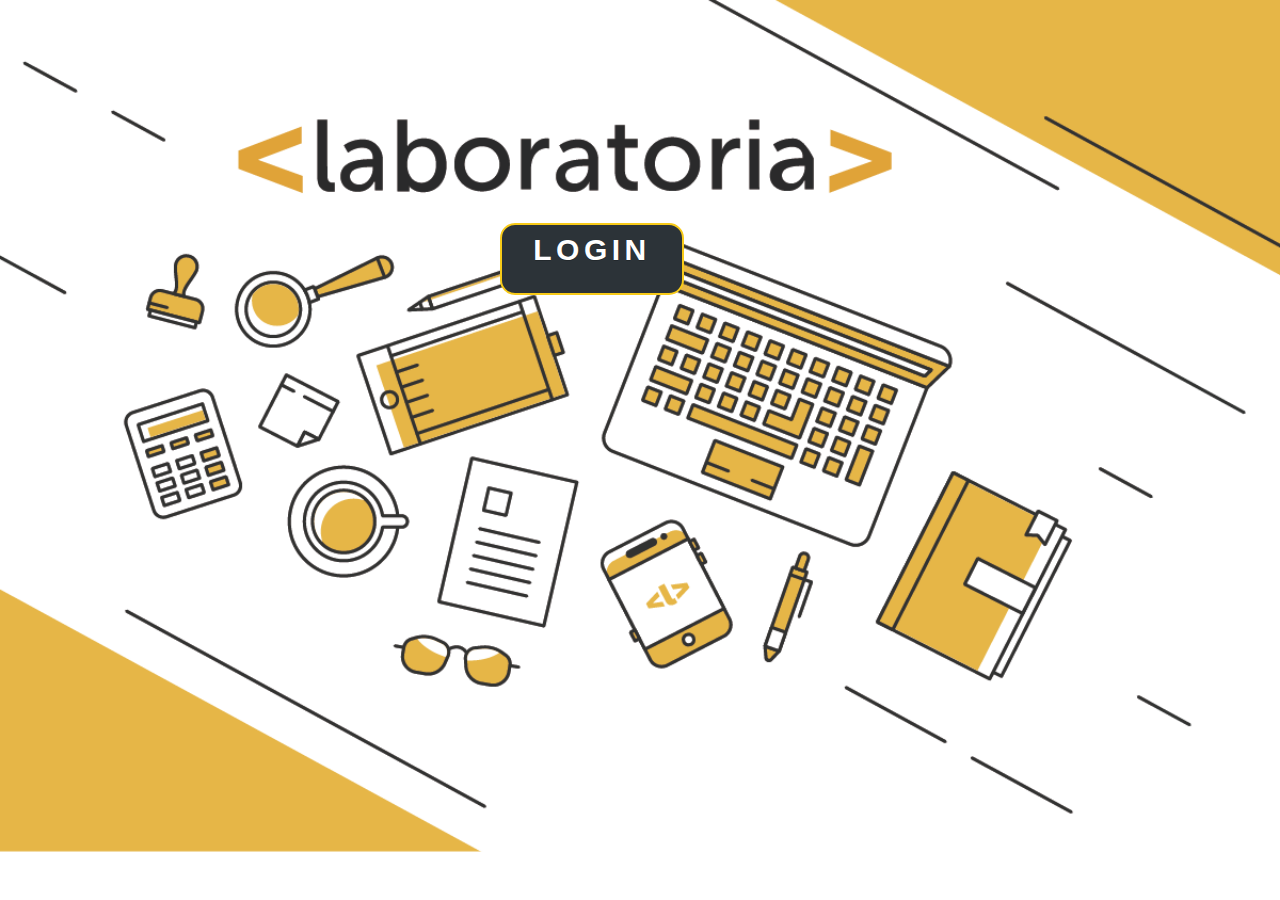
<file: index.html>
<!DOCTYPE html>
<html>
  <head>
    <meta charset="utf-8">
    <title>Laboratoria</title>
    <link rel="stylesheet" href="css/master.css">
    <link rel="icon" type="image/png" sizes="32x32" href="assets/icon/favicon-32x32.png">
  </head>
  <body>
     <a href="views/alumnas-activas.html" class="btn btn-sm animated-button that-two">Login</a>


  </body>
</html>
</file>
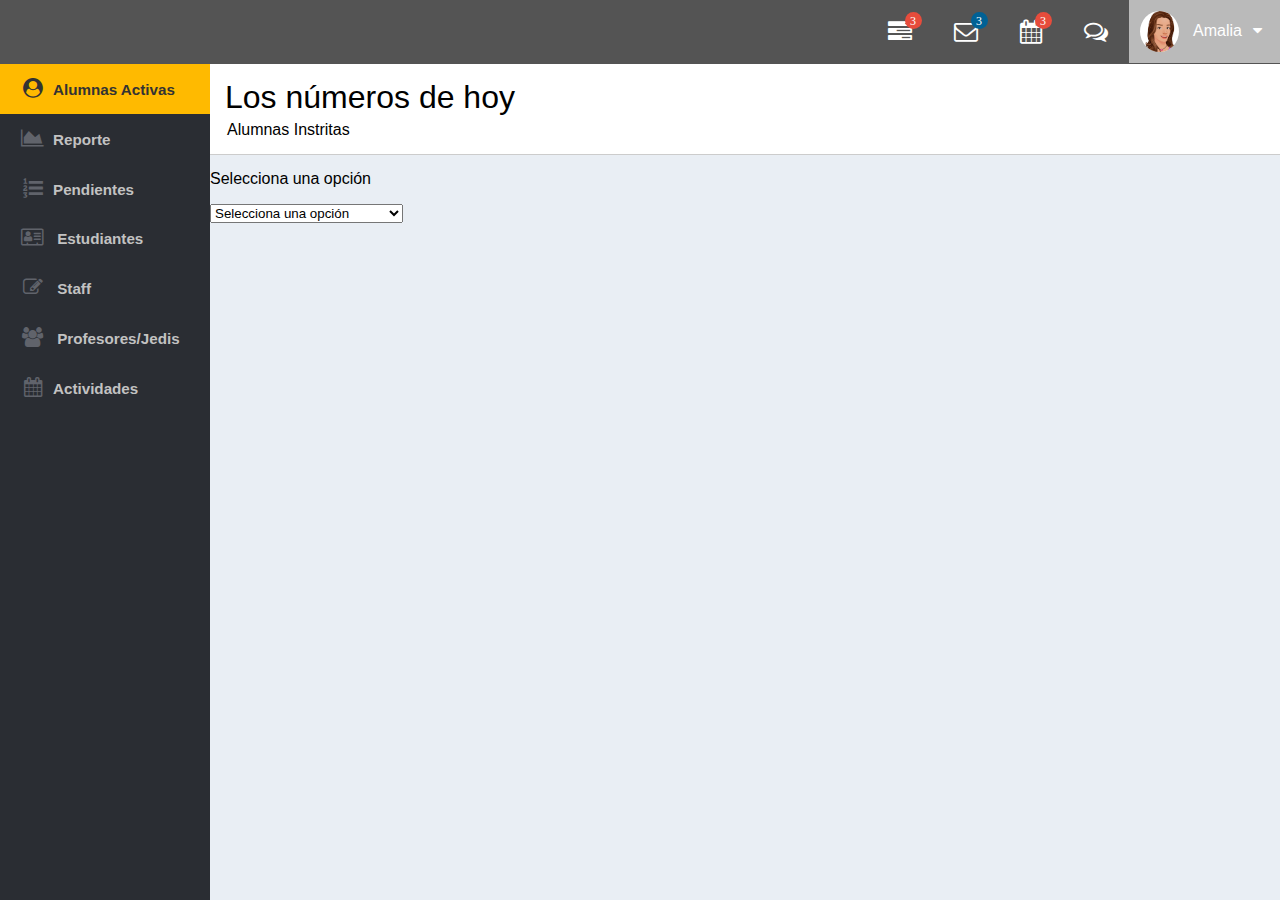
<file: views/alumnas-activas.html>
<!DOCTYPE html>
<html>
  <head>
    <meta charset="utf-8">
    <title>Alumnas activas</title>
    <link rel="stylesheet" href="../css/vendors/alumnas-activas.css">
    <link rel="stylesheet" href="https://cdnjs.cloudflare.com/ajax/libs/font-awesome/4.7.0/css/font-awesome.css" />
    <link rel="icon" type="image/png" sizes="32x32" href="../assets/icon/favicon-32x32.png">
  </head>
  <body>
    <section id="sidebar">
  <div class="white-label">
  </div>
  <div id="sidebar-nav">
    <ul>
      <li class="active"><a href="views/alumnas-activas/alumnas-activas.html"><i class="fa fa-user-circle"></i>Alumnas Activas</a></li>
      <li><a href="reporte.html"><i class="fa fa-area-chart"></i>Reporte</a></li>
      <li><a href="pendientes.html"><i class="fa fa-list-ol"></i>Pendientes</a></li>
      <li><a href="estudiantes.html"><i class="fa fa-address-card-o" aria-hidden="true"></i> Estudiantes</a></li>
      <li><a href="staff.html"><i class="fa fa-pencil-square-o"></i> Staff</a></li>
      <li><a href="jedi.html"><i class="fa fa-users"></i> Profesores/Jedis</a></li>
      <li><a href="calendario.html"><i class="fa fa-calendar"></i>Actividades</a></li>
    </ul>
  </div>
</section>
<section id="content">
  <div id="header">
    <div class="header-nav">
      <div class="menu-button">
        <!--<i class="fa fa-navicon"></i>-->
      </div>
      <div class="nav">
        <ul>
          <li class="nav-settings">
            <div class="font-icon"><i class="fa fa-tasks"></i></div>
          </li>
          <li class="nav-mail">
            <div class="font-icon"><i class="fa fa-envelope-o"></i></div>
          </li>
          <li class="nav-calendar">
            <div class="font-icon"><i class="fa fa-calendar"></i></div>
          </li>
          <li class="nav-chat">
            <div class="font-icon"><i class="fa fa-comments-o"></i></div>
          </li>
          <li class="nav-profile">
            <div class="nav-profile-image">
              <img src="../assets/images/avatar.png" alt="avatar-img" alt="profile image">
              <div class="nav-profile-name">Amalia<i class="fa fa-caret-down"></i></div>
            </div>
          </li>
        </ul>
      </div>
    </div>
  </div>
  <div class="content">
    <div class="content-header">
      <h1>Los números de hoy</h1>
      <p>Alumnas Instritas</p>
    </div>
    <p>Selecciona una opción</p>
    <select id="filtro" class="students-data" onchange="seleccionarOpcion(event)">
      <option>Selecciona una opción</option>
      <option value="arequipa5" data-sede="AQP" data-generacion="2017-1">Arequipa. Quinta generación</option>
      <option value="arequipa5" data-sede="AQP" data-generacion="2016-2">Arequipa. Cuarta generación</option>
      <option value="cdmx5" data-sede="CDMX" data-generacion="2017-1">CDMX. Quinta generación</option>
      <option value="cdmx4" data-sede="CDMX" data-generacion="2017-2">CDMX. Cuarta generación</option>
      <option value="lima5" data-sede="LIM" data-generacion="2016-2">Lima. Quinta generación</option>
      <option value="lima4" data-sede="LIM" data-generacion="2017-1">Lima. Cuarta generación</option>
      <option value="lima3" data-sede="LIM" data-generacion="2017-2">Lima. Tercera generación</option>
      <option value="chile5" data-sede="SCL" data-generacion="2016-2">Chile. Quinta generación</option>
      <option value="chile4" data-sede="SCL" data-generacion="2017-1">Chile. Cuarta generación</option>
      <option value="chile3" data-sede="SCL" data-generacion="2017-2">Chile. Tercera generación</option>
    </select>

    <section id="data_student">


    </section>
    <script type="text/javascript" src="../js/data.js">
    </script>
    <script type="text/javascript" src="../js/vendors/alumnas-activas.js"></script>

  </body>
</html>
</file>
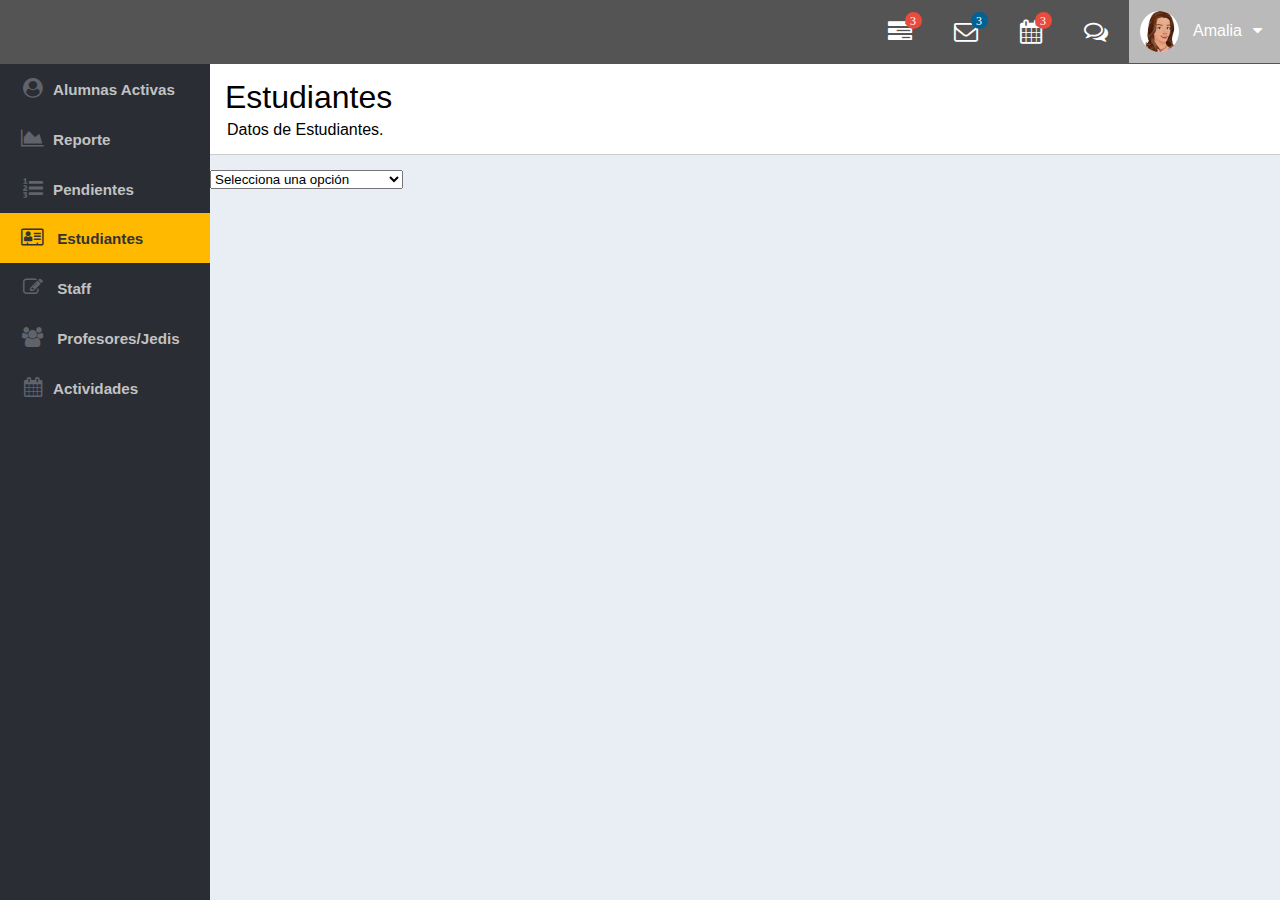
<file: views/estudiantes.html>
<!DOCTYPE html>
<html>
  <head>
    <meta charset="utf-8">
    <title>Estudiantes</title>
    <link rel="stylesheet" href="../css/vendors/estudiantes.css">
    <link rel="icon" type="image/png" sizes="32x32" href="../assets/icon/favicon-32x32.png">
    <link rel="stylesheet" href="https://cdnjs.cloudflare.com/ajax/libs/font-awesome/4.7.0/css/font-awesome.css" />

  </head>
  <body>
    <section id="sidebar">
  <div class="white-label">
  </div>
  <div id="sidebar-nav">
    <ul>
      <li><a href="alumnas-activas.html"><i class="fa fa-user-circle"></i>Alumnas Activas</a></li>
      <li><a href="reporte.html"><i class="fa fa-area-chart"></i>Reporte</a></li>
      <li><a href="pendientes.html"><i class="fa fa-list-ol"></i>Pendientes</a></li>
      <li class="active"><a href="#"><i class="fa fa-address-card-o" aria-hidden="true"></i> Estudiantes</a></li>
      <li><a href="staff.html"><i class="fa fa-pencil-square-o"></i> Staff</a></li>
      <li><a href="jedi.html"><i class="fa fa-users"></i> Profesores/Jedis</a></li>
      <li><a href="calendario.html"><i class="fa fa-calendar"></i>Actividades</a></li>
    </ul>
  </div>
</section>
<section id="content">
  <div id="header">
    <div class="header-nav">
      <div class="menu-button">
        <!--<i class="fa fa-navicon"></i>-->
      </div>
      <div class="nav">
        <ul>
          <li class="nav-settings">
            <div class="font-icon"><i class="fa fa-tasks"></i></div>
          </li>
          <li class="nav-mail">
            <div class="font-icon"><i class="fa fa-envelope-o"></i></div>
          </li>
          <li class="nav-calendar">
            <div class="font-icon"><i class="fa fa-calendar"></i></div>
          </li>
          <li class="nav-chat">
            <div class="font-icon"><i class="fa fa-comments-o"></i></div>
          </li>
          <li class="nav-profile">
            <div class="nav-profile-image">
              <img src="../assets/images/avatar.png" alt="avatar-img" alt="profile image">
              <div class="nav-profile-name">Amalia<i class="fa fa-caret-down"></i></div>
            </div>
          </li>
        </ul>
      </div>
    </div>
  </div>
  <div class="content">
    <div class="content-header">
      <h1>Estudiantes</h1>
      <p>Datos de Estudiantes.</p>
    </div>
    <select id="filtro" class="students-data" onchange="seleccionarOpcion(event)">
      <option>Selecciona una opción</option>
      <option value="arequipa5" data-sede="AQP" data-generacion="2017-1">Arequipa. Quinta generación</option>
      <option value="arequipa5" data-sede="AQP" data-generacion="2016-2">Arequipa. Cuarta generación</option>
      <option value="cdmx5" data-sede="CDMX" data-generacion="2017-1">CDMX. Quinta generación</option>
      <option value="cdmx4" data-sede="CDMX" data-generacion="2017-2">CDMX. Cuarta generación</option>
      <option value="lima5" data-sede="LIM" data-generacion="2016-2">Lima. Quinta generación</option>
      <option value="lima4" data-sede="LIM" data-generacion="2017-1">Lima. Cuarta generación</option>
      <option value="lima3" data-sede="LIM" data-generacion="2017-2">Lima. Tercera generación</option>
      <option value="chile5" data-sede="SCL" data-generacion="2016-2">Chile. Quinta generación</option>
      <option value="chile4" data-sede="SCL" data-generacion="2017-1">Chile. Cuarta generación</option>
      <option value="chile3" data-sede="SCL" data-generacion="2017-2">Chile. Tercera generación</option>
    </select>
    <section id="profile-student">
      <!--arquitetura de coders-->
    <!--  <div class="image-student">
        <img src="http://lorempixel.com/200/200/people/" alt="" class="photo-coder">
        <p>Nombre de estudiante</p>
        <p>Especialización</p>
        <div class="average-tech">
          <span>Average</span>
          <span>tech</span>
        <div class="averge-hse">
          <span>Average</span>
          <span>HSE</span>
        <div class="inglish">
          <span>Level</span>
          <span>idioma</span>
        </div>
        </div>
      </div>-->
      </div>
    </section>
</section>
		<!-- Base de datos -->
		<script src="../js/data.js"></script>
		<!-- Aquí va tus archivos JS -->

    <script type="text/javascript" src="../js/vendors/estudiantes.js"></script>

  </body>
</html>
</file>
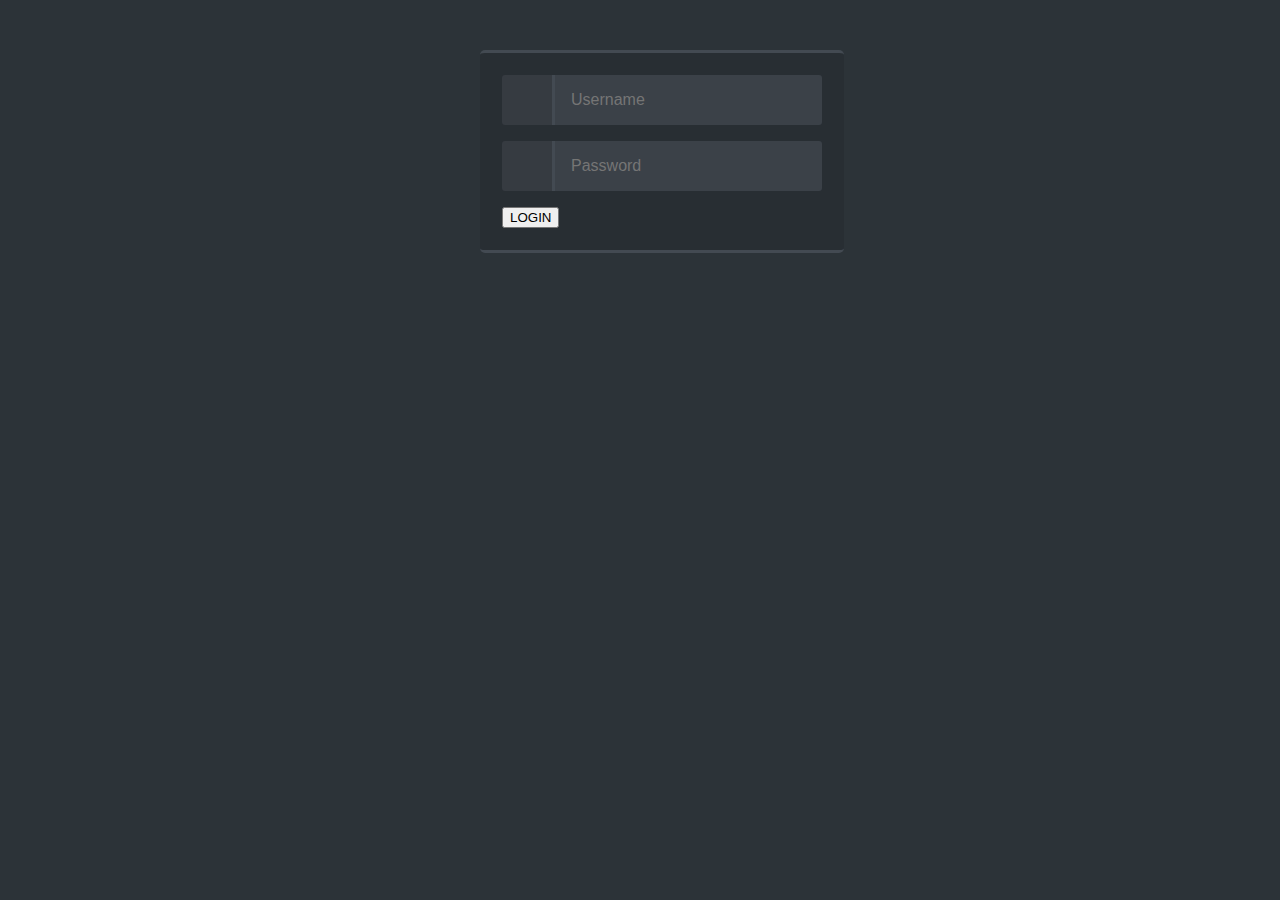
<file: views/login.html>
<!DOCTYPE html>
<html>
  <head>
    <meta charset="utf-8">
    <title>Login</title>
    <link rel="stylesheet" href="../css/vendors/login.css">
    <link rel="icon" type="image/png" sizes="32x32" href="../assets/icon/favicon-32x32.png">
  </head>
  <body>
    <div id="login">
      <form name='form-login'>
        <span class="fontawesome-user"></span>
          <input type="text" id="user" placeholder="Username">

        <span class="fontawesome-lock"></span>
          <input type="password" id"pass" placeholder="Password">

      <!--<a href="../../alumnas-activas/alumnas-activas.html" class="button"></a>-->
        <button type="button" name="Login">LOGIN<a href="alumnas-activas.html"></a></button>
      </form>
    </div>

  </body>
</html>
</file>
<file: css/master.css>
body {
  background-image: url('../assets/images/login.png');
  background-size: cover;
  background-repeat: no-repeat; */
  color: #606468;
  font: 87.5%/1.5em 'Open Sans', sans-serif;
  margin: 0;
}
.login {
  /* position: relative; */
  z-index: -1;
}

.btn-sm{
  background: #2c3338;
  bottom: 120px;
  border-radius: 5px;
  height: 40px;
  position: absolute;
  width: 150px;

}
a.animated-button:link, a.animated-button:visited {
	position: absolute;
	display: block;
	margin: 30px auto 0;
	padding: 14px 15px;
	color: #fff;
	font-size:30px;
	font-weight: bold;
  font-size-adjust: auto;
	text-align: center;
	text-decoration: none;
	text-transform: uppercase;
	overflow: hidden;
	letter-spacing: .08em;
	border-radius: 5px;
	text-shadow: 0 0 1px rgba(0, 0, 0, 0.2), 0 1px 0 rgba(0, 0, 0, 0.2);
	-webkit-transition: all 1s ease;
	-moz-transition: all 1s ease;
	-o-transition: all 1s ease;
	transition: all 1s ease;
}
a.animated-button:link:after, a.animated-button:visited:after {
	content: "";
	position: absolute;
	height: 0%;
	left: 50%;
	top: 50%;
	width: 150%;
	z-index: -1;
	-webkit-transition: all 0.75s ease 0s;
	-moz-transition: all 0.75s ease 0s;
	-o-transition: all 0.75s ease 0s;
	transition: all 0.75s ease 0s;
}
a.animated-button:link:hover, a.animated-button:visited:hover {
	color: #FFF;
	text-shadow: none;
}
a.animated-button:link:hover:after, a.animated-button:visited:hover:after {
	height: 450%;
}
a.animated-button:link, a.animated-button:visited {
	position: absolute;
	display: block;
	margin: 30px auto 0;
	padding: 14px 15px;
	color: #fff;
	font-size:30px;
  font-size-adjust: auto;
	border-radius: 15px;
	font-weight: bold;
	text-align: center;
	text-decoration: none;
	text-transform: uppercase;
	overflow: hidden;
	letter-spacing: .15em;
	text-shadow: 0 0 1px rgba(0, 0, 0, 0.2), 0 1px 0 rgba(0, 0, 0, 0.2);
	-webkit-transition: all 1s ease;
	-moz-transition: all 1s ease;
	-o-transition: all 1s ease;
	transition: all 1s ease;
}
a.animated-button.that-two {
	color: #fff;
	cursor: pointer;
	display: block;
	position: absolute;
  margin-left: 500px;
  margin-bottom: 485px;
	border: 2px solid #F7CA18;
	transition: all 0.4s cubic-bezier(0.215, 0.61, 0.355, 1) 0s;
}
a.animated-button.that-two:hover {
	color: #000;
	background-color: transparent;
	text-shadow: ntwo;
}
a.animated-button.that-two:hover:before {
	top: 0%;
	bottom: auto;
	height: 100%;
}
a.animated-button.that-two:before {
	display: block;
	position: absolute;
	left: 0px;
	bottom: 0px;
	height: 0px;
	width: 100%;
	z-index: -1;
	content: '';
	color: #000;
	background: #F7CA18;
	transition: all 0.4s cubic-bezier(0.215, 0.61, 0.355, 1) 0s;
}
</file>
<file: css/vendors/alumnas-activas.css>
html, body {
  font-family: 'Open Sans', sans-serif;
  height: 100%;
}
body {
  background: #FFFFFF;
  height: 100%;
  margin: 0 auto;
  padding: 0 auto;
}
img {
  max-width: 100%;
}
ul {
  list-style: none;
  margin: 0;
  padding: 0;
}
a {
  text-decoration: none;
}
#header {
  float: left;
  width: 100%;
  background: #ffffff;
  position: relative;
}
.white-label {
  float: left;
  background: #555555;
  max-width: 210px;
  padding: 10px;
  min-height: 44px;
  background: #545454;
  width: 100%;
  max-height: 44px;
}
.white-label img {
  max-height: 43px;
}
.header-nav {
  min-height: 64px;
  -webkit-box-sizing: border-box;
  -moz-box-sizing: border-box;
  box-sizing: border-box;
  background: #545454;
}
.menu-button {
  float: left;
  font-size: 29px;
  color: #fff;
  padding: 12px 19px;
}
.nav ul {
  height: 64px;
  float: right;
}
.nav ul li {
  float: left;
  position: relative;
  padding: 11px;
}
.nav > ul > li:first-child {
  border-left: none;
}
.nav ul li a {
  color: #fff;
  padding: 1px;
  float: left;
}
.nav ul li i {
  color: #fff;
}
.nav ul li:hover {
  background: #ffd700;
  color: #fff;
}
.user-profile {
  float: right;
}
.user-profile > div {
  float: left;
  padding: 20px 8px;
  position: relative;
}
.user-profile i {
  font-size: 1.2em;
  color: #5F6F86;
}
.user-profile i:hover {
  color: #ffff00;
}
.font-icon i:after {
  position: absolute;
  content: '3';
  background: #E74C3C;
  color: #fff;
  font-size: 12px;
  border-radius: 50%;
  width: 10px;
  height: 10px;
  padding: 3px 4px 4px 3px;
  text-align: center;
  top: 12px;
  right: 11px;
}
.font-icon {
  padding: 8px 10px;
}
.font-icon i {
  font-size: 24px;
}
.nav-mail .font-icon i:after {
  background: #006195;
}
div.user-image {
  padding: 9px 5px;
  margin: 0 5px;
  border-left: 1px solid #ccc;
  border-right: 1px solid #ccc;
}
.nav-profile {
  background: #bababa;
}
.nav-profile-image img {
  background-color: white;
  width: 39px;
  height: 41px;
  border-radius: 50%;
  float: left;
}
.nav-profile-name {
  float: right;
  margin: 11px 7px 8px 14px;
  color: #fff;
}
.nav-profile-name i {
  padding: 0 0 0 11px;
}
.nav-chat i:after {
  display: none;
}
#sidebar {
  overflow: hidden;
  width: 210px;
  height: 100%;
  float: left;
  background: #2A2D33;
}
#sidebar-nav {
  width: 106%;
  height: calc(100% - 95px);
  padding: 0;
  background: #2A2D33;
  border-right: 1px solid #E0E0E0;
  overflow-y: scroll;
}
#sidebar-nav h2 {
  color: #60636B;
  float: left;
  width: 100%;
  font-size: .8em;
  font-family: 'Open Sans', sans-serif;
  font-weight: 600;
  text-transform: uppercase;
  padding: 3px 0 2px 20px;
  border-top: 1px solid #4D4C4C;
  box-sizing: border-box;
  margin: 10px 0;
}
#sidebar-nav ul {

}
#sidebar-nav ul li {

}
#sidebar-nav ul li a {
  color: #C2C2C2;
  font-size: .95em;
  padding: 15px 20px;
  float: left;
  width: 100%;
  font-weight: 600;
  -webkit-box-sizing: border-box;
  -moz-box-sizing: border-box;
  box-sizing: border-box;
}
#sidebar-nav ul li:hover a, #sidebar-nav ul li:hover a i, #sidebar-nav li.active a, #sidebar-nav li.active a i {
  color: #333;
}
#sidebar-nav ul li:hover a {
  background: #ffba00;
  color: #333;
}
#sidebar-nav ul li.active a {
  background: #ffba00;
  color: #333;
}
#sidebar-nav ul li.active a i {
  background: #ffba00;
}
#sidebar-nav i {
  padding-right: 8px;
  font-size: 1.3em;
  color: #60636B;
  width: 25px;
  text-align: center;
}
#content {
  float: left;
  width: calc(100% - 210px);
  height: 100%;
  word-wrap: break-word;
  background: #FFFFFF;
  font-family: Raleway, sans-serif;
}
::-webkit-scrollbar {
    width: 12px;
}
::-webkit-scrollbar-track {
    -webkit-box-shadow: inset 0 0 6px rgba(0,0,0,0.3);
    border-radius: 10px;
}
::-webkit-scrollbar-thumb {
    border-radius: 10px;
    -webkit-box-shadow: inset 0 0 6px rgba(0,0,0,0.5);
}
.content {
  float: left;
  background: #E9EEF4;
  width: 100%;
  height: calc(100% - 64px);
  -webkit-box-sizing: border-box;
  -moz-box-sizing: border-box;
  box-sizing: border-box;
}
.content-header {
  background: #fff;
  float: left;
  width: 100%;
  margin-bottom: 15px;
  padding: 15px;
  -webkit-box-sizing: border-box;
  -moz-box-sizing: border-box;
  box-sizing: border-box;
  border-bottom: 1px solid #ccc;
}
.content-header h1 {
  margin: 0;
  font-weight: normal;
  padding-bottom: 5px;
}
.content-header p {
  margin: 0;
  padding-left: 2px;
}
#filtro .students-data {
  width: 400px;
  margin: 100px;
}

/*clases Activas e inactivas*/
.left {
  float: left;
  margin-left: 100px;
}

.right {
  float: right;
  margin-right: 100px;
}

.container {
  border: 1px solid #E0E0E0;
  background-color: #fff;
  width: 30%;
  height: 180px;
  margin-top: 50px;

}

.title{
  background: #555555;
  font-size: 15px;
  font-weight: normal;
  margin: 0;
  padding: 11px 0px;
  color: #ffffff;
  display: inline-block;
  width: 100%;
}
.number {
  margin: 0 auto;
  font-size: 100px;
  text-align: center;
  padding-top: 15px;
}
</file>
<file: css/vendors/estudiantes.css>
html, body {
    font-family: 'Open Sans', sans-serif;
    height: 100%;
  }
  body {
    background: #FFFFFF;
    height: 100%;
    margin: 0 auto;
    padding: 0 auto;
  }
  img {
    max-width: 100%;
  }
  ul {
    list-style: none;
    margin: 0;
    padding: 0;
  }
  a {
    text-decoration: none;
  }
  #header {
    float: left;
    width: 100%;
    background: #ffffff;
    position: relative;
  }
  .white-label {
    float: left;
    background: #555555;
    max-width: 210px;
    padding: 10px;
    min-height: 44px;
    background: #545454;
    width: 100%;
    max-height: 44px;
  }
  .white-label img {
    max-height: 43px;
  }
  .header-nav {
    min-height: 64px;
    -webkit-box-sizing: border-box;
    -moz-box-sizing: border-box;
    box-sizing: border-box;
    background: #545454;
  }
  .menu-button {
    float: left;
    font-size: 29px;
    color: #fff;
    padding: 12px 19px;
  }
  .nav ul {
    height: 64px;
    float: right;
  }
  .nav ul li {
    float: left;
    position: relative;
    padding: 11px;
  }
  .nav > ul > li:first-child {
    border-left: none;
  }
  .nav ul li a {
    color: #fff;
    padding: 1px;
    float: left;
  }
  .nav ul li i {
    color: #fff;
  }
  .nav ul li:hover {
    background: #ffd700;
    color: #fff;
  }
  .user-profile {
    float: right;
  }
  .user-profile > div {
    float: left;
    padding: 20px 8px;
    position: relative;
  }
  .user-profile i {
    font-size: 1.2em;
    color: #5F6F86;
  }
  .user-profile i:hover {
    color: #ffff00;
  }
  .font-icon i:after {
    position: absolute;
    content: '3';
    background: #E74C3C;
    color: #fff;
    font-size: 12px;
    border-radius: 50%;
    width: 10px;
    height: 10px;
    padding: 3px 4px 4px 3px;
    text-align: center;
    top: 12px;
    right: 11px;
  }
  .font-icon {
    padding: 8px 10px;
  }
  .font-icon i {
    font-size: 24px;
  }
  .nav-mail .font-icon i:after {
    background: #006195;
  }
  div.user-image {
    padding: 9px 5px;
    margin: 0 5px;
    border-left: 1px solid #ccc;
    border-right: 1px solid #ccc;
  }
  .nav-profile {
    background: #bababa;
  }
  .nav-profile-image img {
    background-color: white;
    width: 39px;
    height: 41px;
    border-radius: 50%;
    float: left;
  }
  .nav-profile-name {
    float: right;
    margin: 11px 7px 8px 14px;
    color: #fff;
  }
  .nav-profile-name i {
    padding: 0 0 0 11px;
  }
  .nav-chat i:after {
    display: none;
  }
  #sidebar {
    overflow: hidden;
    width: 210px;
    height: 100%;
    float: left;
    background: #2A2D33;
  }
  #sidebar-nav {
    width: 106%;
    height: calc(100% - 95px);
    padding: 0;
    background: #2A2D33;
    border-right: 1px solid #E0E0E0;
    overflow-y: scroll;
  }
  #sidebar-nav h2 {
    color: #60636B;
    float: left;
    width: 100%;
    font-size: .8em;
    font-family: 'Open Sans', sans-serif;
    font-weight: 600;
    text-transform: uppercase;
    padding: 3px 0 2px 20px;
    border-top: 1px solid #4D4C4C;
    box-sizing: border-box;
    margin: 10px 0;
  }
  #sidebar-nav ul {

  }
  #sidebar-nav ul li {

  }
  #sidebar-nav ul li a {
    color: #C2C2C2;
    font-size: .95em;
    padding: 15px 20px;
    float: left;
    width: 100%;
    font-weight: 600;
    -webkit-box-sizing: border-box;
    -moz-box-sizing: border-box;
    box-sizing: border-box;
  }
  #sidebar-nav ul li:hover a, #sidebar-nav ul li:hover a i, #sidebar-nav li.active a, #sidebar-nav li.active a i {
    color: #333;
  }
  #sidebar-nav ul li:hover a {
    background: #ffba00;
    color: #333;
  }
  #sidebar-nav ul li.active a {
    background: #ffba00;
    color: #333;
  }
  #sidebar-nav ul li.active a i {
    background: #ffba00;
  }
  #sidebar-nav i {
    padding-right: 8px;
    font-size: 1.3em;
    color: #60636B;
    width: 25px;
    text-align: center;
  }
  #content {
    float: left;
    width: calc(100% - 210px);
    height: 100%;
    word-wrap: break-word;
    background: #FFFFFF;
    font-family: Raleway, sans-serif;
  }
  ::-webkit-scrollbar {
      width: 12px;
  }
  ::-webkit-scrollbar-track {
      -webkit-box-shadow: inset 0 0 6px rgba(0,0,0,0.3);
      border-radius: 10px;
  }
  ::-webkit-scrollbar-thumb {
      border-radius: 10px;
      -webkit-box-shadow: inset 0 0 6px rgba(0,0,0,0.5);
  }
  .content {
    float: left;
    background: #E9EEF4;
    width: 100%;
    height: calc(100% - 64px);
    -webkit-box-sizing: border-box;
    -moz-box-sizing: border-box;
    box-sizing: border-box;
  }
  .content-header {
    background: #fff;
    float: left;
    width: 100%;
    margin-bottom: 15px;
    padding: 15px;
    -webkit-box-sizing: border-box;
    -moz-box-sizing: border-box;
    box-sizing: border-box;
    border-bottom: 1px solid #ccc;
  }
  .content-header h1 {
    margin: 0;
    font-weight: normal;
    padding-bottom: 5px;
  }
  .content-header p {
    margin: 0;
    padding-left: 2px;
  }
 .widget-box {
   background: #fff;
   border: 1px solid #E0E0E0;
   float: left;
   width: 100%;
   margin: 0 0 15px 15px;
 }
 .widget-header {
   background: #555555;
 }
 .widget-header h2 {
   font-size: 15px;
   font-weight: normal;
   margin: 0;
   padding: 11px 15px;
   color: #ffffff;
   display: inline-block;
 }
 .sample-widget {max-width: 47%;}
 .widget-box .fa-cog {
   float: right;
   color: #fff;
   margin: 11px 11px 0 0;
   font-size: 20px;
 }
 /*clases añadidas a divContainer
 .coder {
   height: 300px;
   width: 350px;
   display: inline-block;
   background-color: white;
   margin: 10px 15px;
 }
 .coder-line {
   display: inline-block;
 }*/

 /*clases Activas e inactivas*/
 .left {
   float: left;
   margin-left: 50px;
 }

 .right {
   float: right;
   margin-right: 50px;
 }

 .container {
   border: 1px solid #E0E0E0;
   background-color: #fff;
   width: 30%;
   height: 345px;
   margin: 20px 18px;
   display: inline-block;
 }

 .photo-coder {
   display:block;
   height: 200px;
   margin: 10px auto;
   width: 200px;
 }

 .title{
   background: #555555;
   text-align: center;
   font-size: 15px;
   font-weight: normal;
   margin: 0;
   padding: 11px 0px;
   color: #ffffff;
   display: inline-block;
   width: 100%;
 }
 .number {
   margin: 0 auto;
   font-size: 25px;
   text-align: center;
   padding-top: 5px;
 }
</file>
<file: css/vendors/login.css>
body {
  background: #2c3338;
  color: #606468;
  font: 87.5%/1.5em 'Open Sans', sans-serif;
  margin: 0;
}

input {
  border: none;
  font-family: 'Open Sans', Arial, sans-serif;
  font-size: 16px;
  line-height: 1.5em;
  padding: 0;
  -webkit-appearance: none;
}

p {
  line-height: 1.5em;
}

after { clear: both; }

#login {
  margin: 50px auto;
  width: 320px;
}

#login form {
  margin: auto;
  padding: 22px 22px 22px 22px;
  width: 100%;
  border-radius: 5px;
  background: #282e33;
  border-top: 3px solid #434a52;
  border-bottom: 3px solid #434a52;
}

#login form span {
  background-color: #363b41;
  border-radius: 3px 0px 0px 3px;
  border-right: 3px solid #434a52;
  color: #606468;
  display: block;
  float: left;
  line-height: 50px;
  text-align: center;
  width: 50px;
  height: 50px;
}

#login form input[type="text"] {
  background-color: #3b4148;
  border-radius: 0px 3px 3px 0px;
  color: #a9a9a9;
  margin-bottom: 1em;
  padding: 0 16px;
  width: 235px;
  height: 50px;
}

#login form input[type="password"] {
  background-color: #3b4148;
  border-radius: 0px 3px 3px 0px;
  color: #a9a9a9;
  margin-bottom: 1em;
  padding: 0 16px;
  width: 235px;
  height: 50px;
}

#login form button[class="button"] {
  background: #ef9b0f;
  border: 0;
  width: 100%;
  height: 40px;
  border-radius: 3px;
  color: white;
  cursor: pointer;
  transition: background-color 0.3s ease-in-out;
}
#login form button[type="button"]:hover {
  background: #df4e52;
}
</file>
